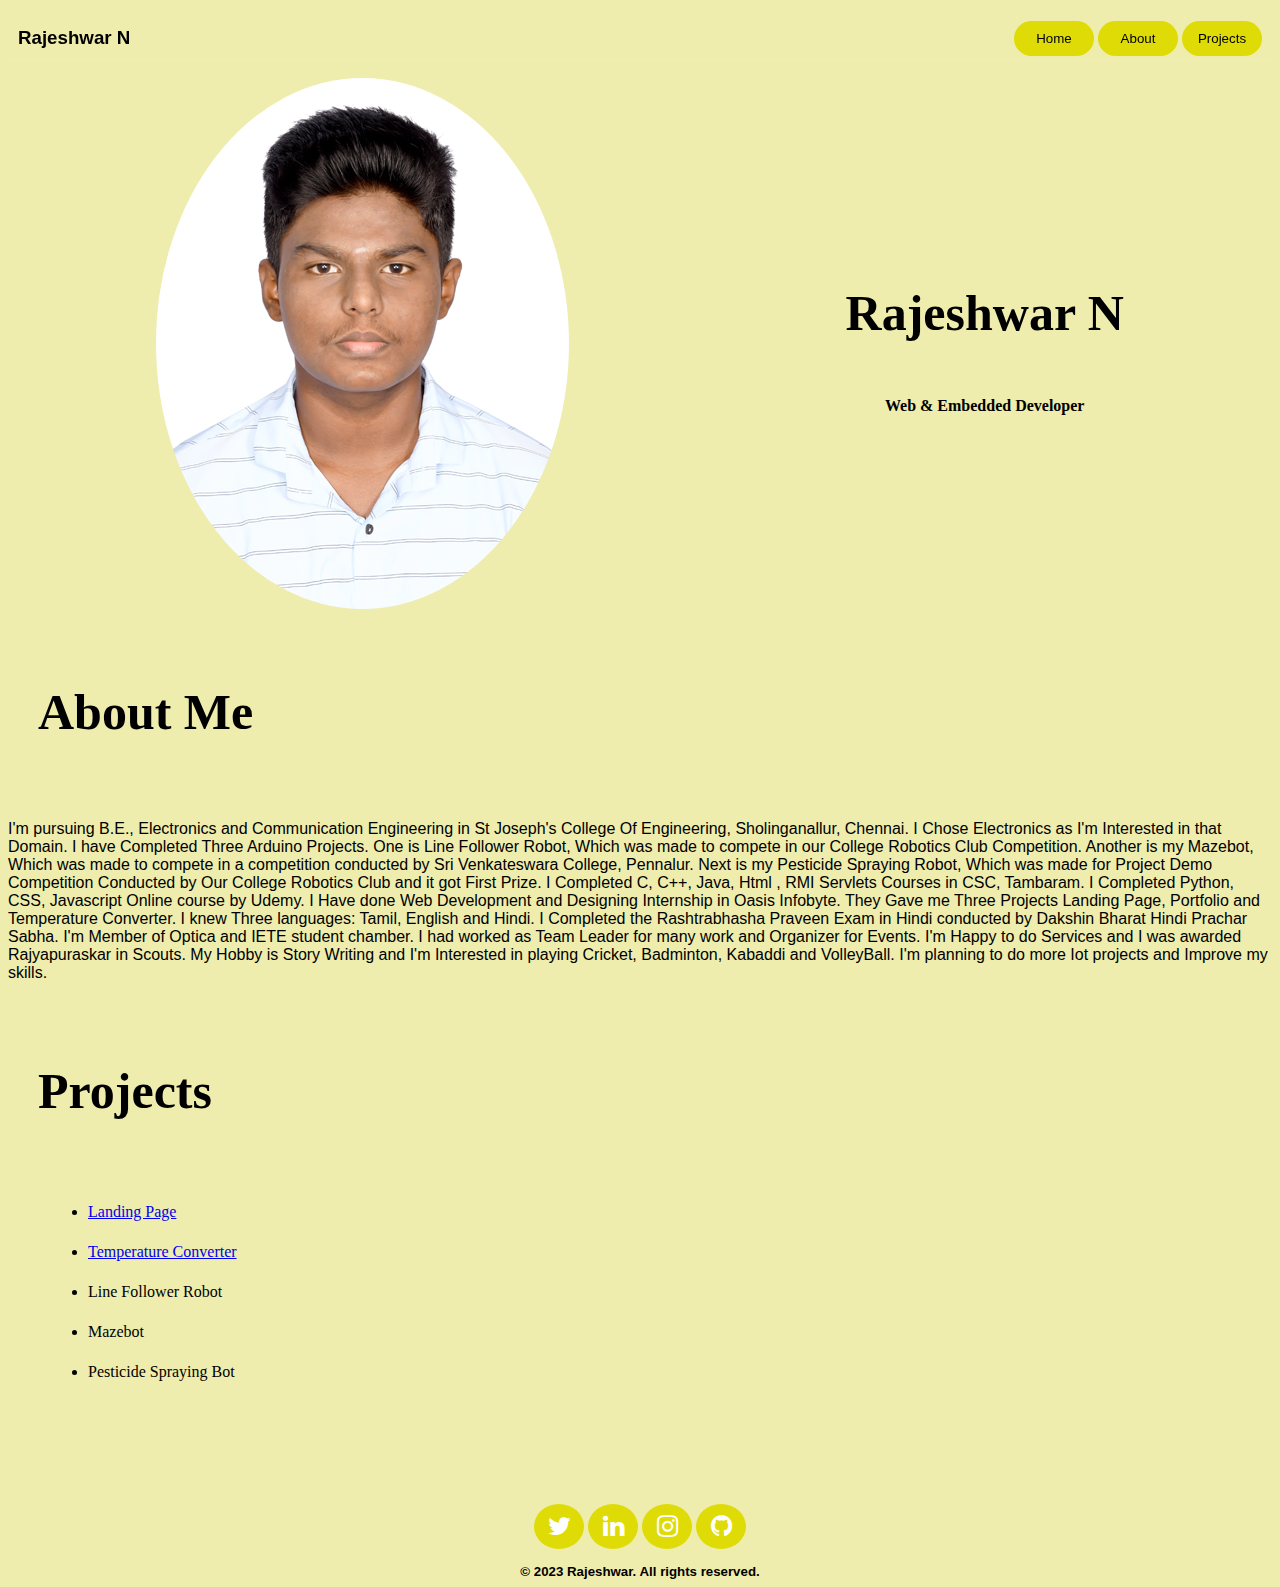
<file: PORTFOLIO/index.html>
<html>

<head>
    <meta name="viewport" content="width=device-width, initial-scale=1.0">
    <title>Rajeshwar Portfolio</title>
    <link rel="icon" type="image/x-icon" href="/images/favicon.ico">
    <link rel="stylesheet" href="https://cdnjs.cloudflare.com/ajax/libs/font-awesome/4.7.0/css/font-awesome.min.css">
    <link rel="stylesheet" href="./styles.css">
</head>

<body>
    <header>
        <h3 class="navbar-title">Rajeshwar N</h3>
        <div>
            <a id="nav-link" href="#"><button class="navbar-btn">Home</button></a>
            <a id="nav-link" href="#about-section"><button class="navbar-btn">About</button></a>
            <a id="nav-link" href="#projects-section"><button class="navbar-btn">Projects</button></a>
        </div>
    </header>
    <div class="home">
        <img src="./images/Rajeshwar.jpg" class="home-img" />
        <div class="home-about">
            <h1 id="home-name">Rajeshwar N</h1>
            <h4>Web & Embedded Developer</h4>
        </div>
    </div>
    <div class="about" id="about-section">
        <h1 id="home-name">About Me</h1></div>
        <div class="about-me">
        <p>I'm pursuing B.E., Electronics and Communication Engineering in St Joseph's College Of
            Engineering, Sholinganallur, Chennai. I Chose Electronics as I'm Interested in that Domain. I have Completed
            Three Arduino Projects. One is Line Follower Robot, Which was made to compete in our College Robotics Club
            Competition. Another is my Mazebot, Which was made to compete in a competition conducted by Sri Venkateswara
            College, Pennalur. Next is my Pesticide Spraying Robot, Which was made for Project Demo Competition
            Conducted by Our College Robotics Club and it got First Prize. I Completed C, C++, Java, Html , RMI Servlets
            Courses in CSC, Tambaram. I Completed Python, CSS, Javascript Online course by Udemy. I Have done Web
            Development and Designing Internship in Oasis Infobyte. They Gave me Three Projects Landing Page, Portfolio
            and Temperature Converter. I knew Three languages: Tamil, English and Hindi. I Completed the Rashtrabhasha
            Praveen Exam in Hindi conducted by Dakshin Bharat Hindi Prachar Sabha. I'm Member of Optica and IETE student
            chamber. I had worked as Team Leader for many work and Organizer for Events. I'm Happy to do Services and I
            was awarded Rajyapuraskar in Scouts. My Hobby is Story Writing and I'm Interested in playing Cricket,
            Badminton, Kabaddi and VolleyBall. I'm planning to do more Iot projects and Improve my skills.
        </p>
    </div>
    <div class="projects" id="projects-section">
        <h1 id="home-name">Projects</h1>
        <ul class="projects-name">
            <li class="project-text">
                <a href="https://github.com/rajeshwar3/oibsip/tree/master/LANDING_PAGE">Landing Page</a>
            </li>
            <li class="project-text">
                <a href="https://github.com/rajeshwar3/oibsip/tree/master/TEMPERATURE_CONVERTER">Temperature
                    Converter</a>
            </li>
            <li class="project-text">
                Line Follower Robot
            </li>
            <li class="project-text">
                Mazebot
            </li>
            <li class="project-text">
                Pesticide Spraying Bot
            </li>
        </ul>
    </div>
    <div>
        <div class="footer">
            <a href="https://twitter.com/Rj_WaR_17" class="fa fa-twitter"></a>
            <a href="https://www.linkedin.com/in/rajeshwar-n-778506253/" class="fa fa-linkedin"></a>
            <a href="https://www.instagram.com/rocksta_rajesh/" class="fa fa-instagram"></a>
            <a href="https://github.com/rajeshwar3" class="fa fa-github"></a>

        </div>
        <h5 class="rights">© 2023 Rajeshwar. All rights reserved.</h5>
    </div>
</body>

</html>
</file>
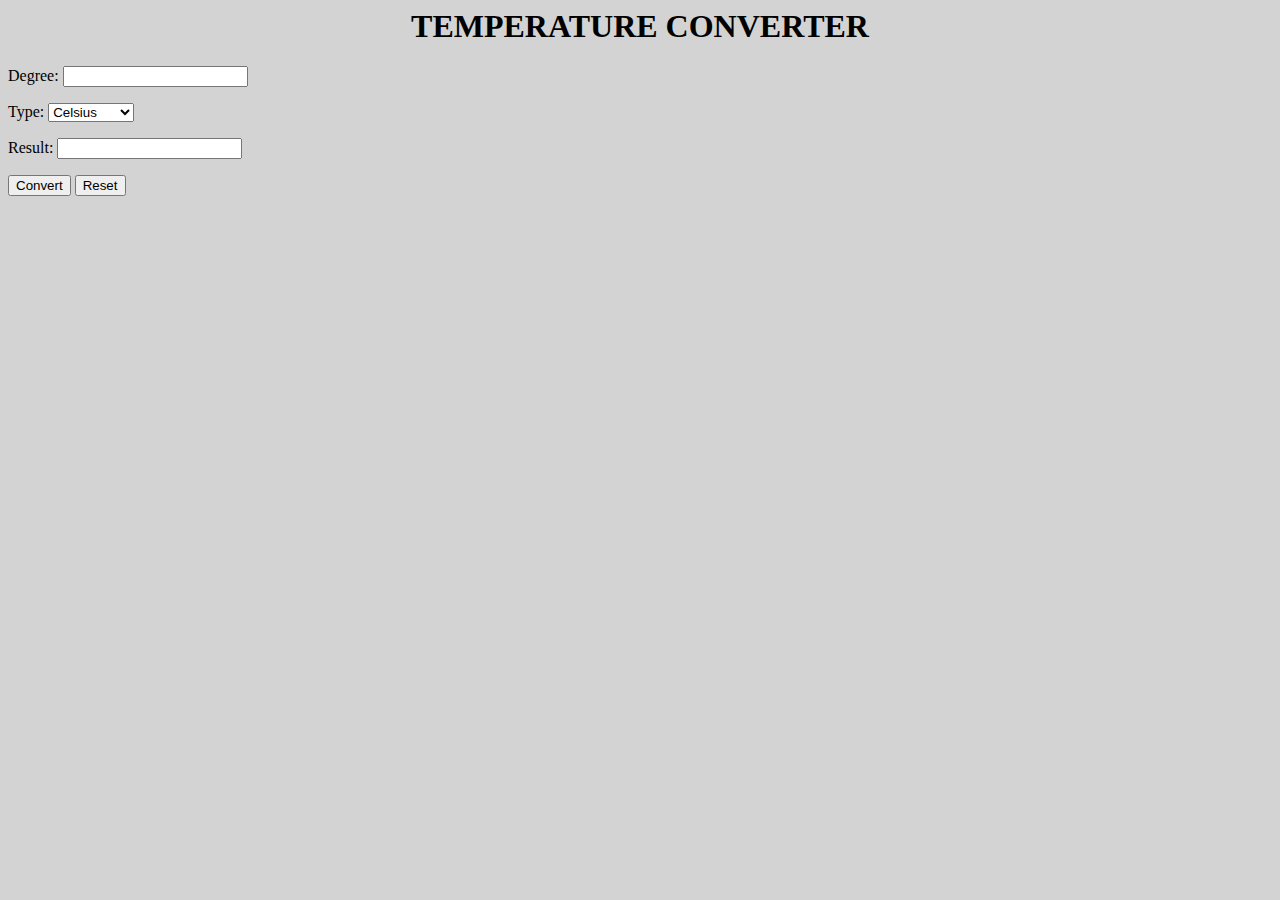
<file: TEMPERATURE_CONVERTER/index.html>
<html>
<head>
<meta name="viewport" content="width=device-width, initial-scale=1.0">
<title>Temperature Converter</title>
<link rel="icon" type="image/x-icon" href="/images/favicon.ico">
</head>
<body>
<body style="background-color:lightgray;">
<h1 style="text-align:center;">TEMPERATURE CONVERTER</h1>
<form>
    <label for="degree">Degree:</label>
    <input type="number" id="degree" name="degree">
    </form>   
    <form>
        Type:
        <select id="type" onchange="optionSelected()">
          <option>Celsius</option>
          <option>Fahrenheit</option> 
        </select>
      <p>Result: <input type="text" id="result" size="20"></p>
      </form>
    <button onclick="converter()">
        Convert
    </button>
    <button onclick="reset()">
        Reset
    </button>
    <script>
        const inputVal=document.getElementById("degree");
        const outputVal=document.getElementById("result");
        var input="Celsius";
        function optionSelected() {
          var type = document.getElementById("type");
          input = type.options[type.selectedIndex].text;
        }
        function converter(){
            if(input=="Celsius"){
                document.getElementById("result").value= ((degree.value*(9/5))+32)+"° F";
            }
            else{
                document.getElementById("result").value= ((degree.value-32)*(5/9))+"° C" ;
            }
        }
        function reset(){
            inputVal.value="";
            outputVal.value="";
        }
        </script>
  </form>
</body>
</html>
</file>
<file: PORTFOLIO/styles.css>
body {
    background-color: rgb(238, 237, 173);
    scroll-behavior: smooth;
}

header {
    height: 40px;
    display: flex;
    justify-content: space-between;
    align-items: center;
    padding: 10px;
    position: sticky;
    top: 0;
    backdrop-filter: blur(5px);

}

.navbar-btn {
    height: 35px;
    width: 80px;
    background-color: rgb(223, 219, 7);
    border-radius: 20px;
    border: none;
}

.navbar-btn:hover {
    background-color: rgb(189, 202, 3);
    cursor: pointer;
}

.navbar-title {
    font-family: 'Lucida Sans', 'Lucida Sans Regular', 'Lucida Grande', 'Lucida Sans Unicode', Geneva, Verdana, sans-serif;
}

.home {
    display: flex;
    flex-direction: row;
    justify-content: space-around;
    padding: 10px;
}

.home-img {
    border-radius: 200%;
}

.home-about {
    display: flex;
    align-items: center;
    justify-content: center;
    flex-direction: column;
}

#home-name {
    font-size: 50px;
}

#nav-link {
    text-decoration: none;
}

.about {
    padding: 30px;
}

.about-me {
    font-family: 'Segoe UI', Tahoma, Geneva, Verdana, sans-serif;
}

.projects {
    padding: 30px;
}

.projects-name {
    display: flex;
    flex-direction: column;
    justify-content: center;
    font-family: Cambria, Cochin, Georgia, Times, 'Times New Roman', serif;
    padding: 50px;

}

.project-text {
    height: 40px;
}

.fa {
    padding: 10px;
    font-size: 25px;
    width: 30px;
    text-align: center;
    text-decoration: none;
    margin: 5px 2px;
    border-radius: 50%;

}

.fa:hover {
    opacity: 0.7;
}


.fa-twitter {
    background: rgb(223, 219, 7);
    color: white;
}


.fa-linkedin {
    background: rgb(223, 219, 7);
    color: white;
}



.fa-instagram {
    background: rgb(223, 219, 7);
    color: white;
}

.fa-github {
    background: rgb(223, 219, 7);
    color: white;
}

.rights {
    font-family: 'Lucida Sans', 'Lucida Sans Regular', 'Lucida Grande', 'Lucida Sans Unicode', Geneva, Verdana, sans-serif;
    display: flex;
    width: 50%;
    margin: auto;
    flex-direction: row;
    justify-content: center;

}

.footer {
    display: flex;
    width: 50%;
    margin: auto;
    flex-direction: row;
    justify-content: center;
    margin-bottom: 10px;
}


@media (min-width: 320px)  and (max-width: 480px) {
    .home {
        flex-direction: column;
        height: 50%;
    }

    .home-img {
        width: 200px;
        height: 200px;
        margin: auto;
        display: block;
        margin-top: 30px;
    }

    .home-about {
        height: 100vh;
        
    }
}
</file>
